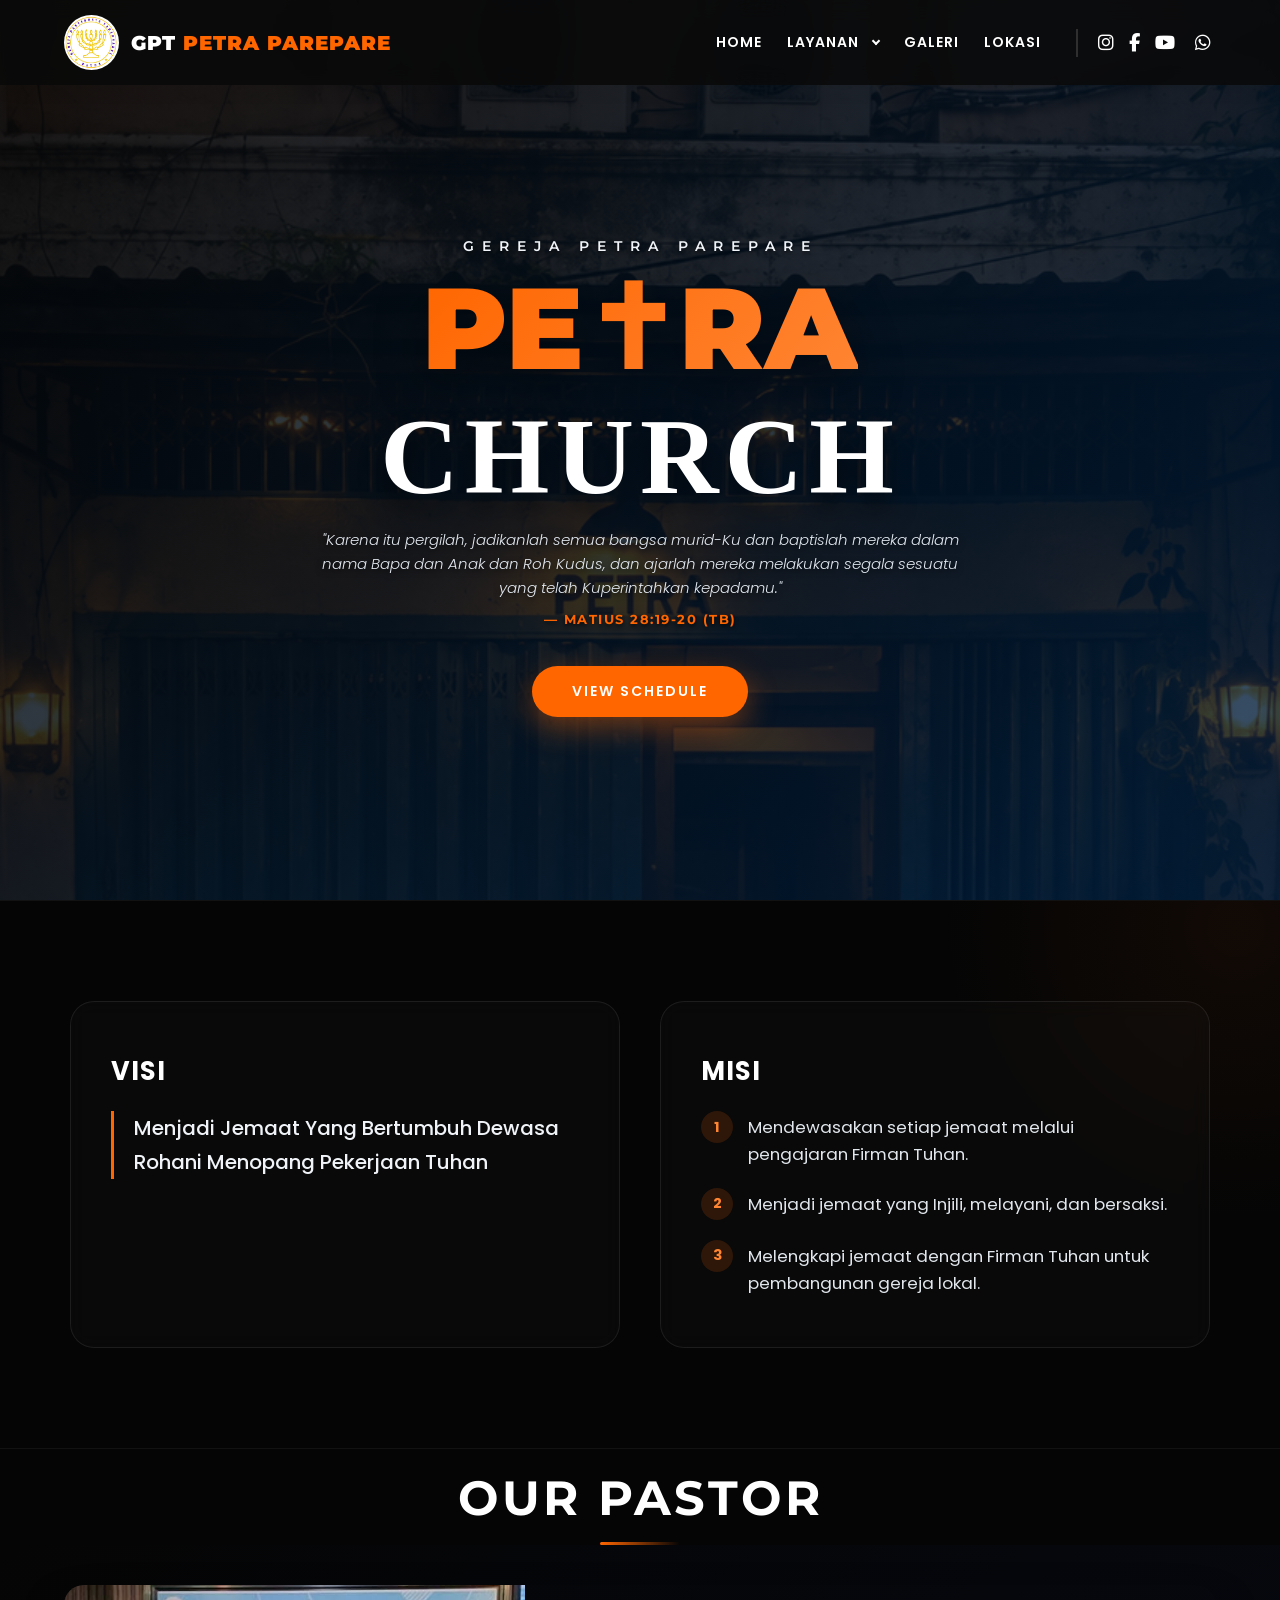
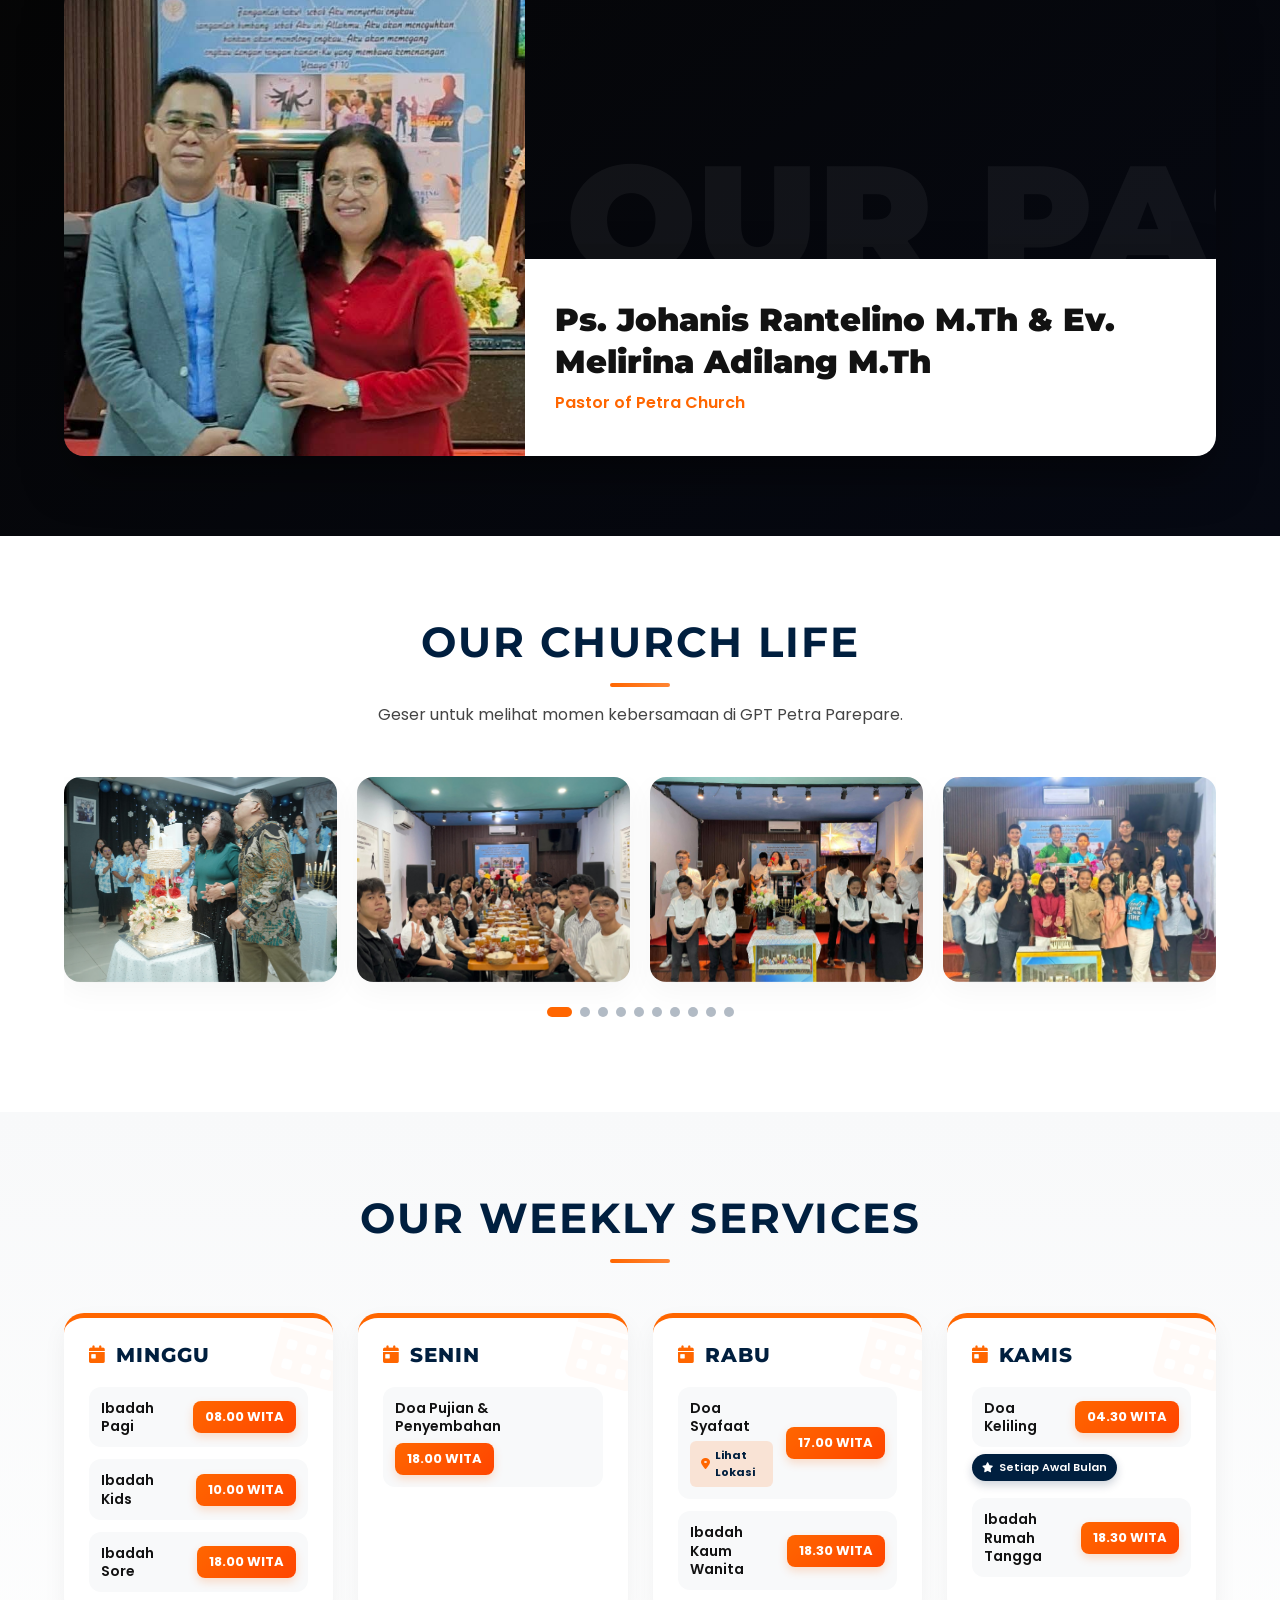
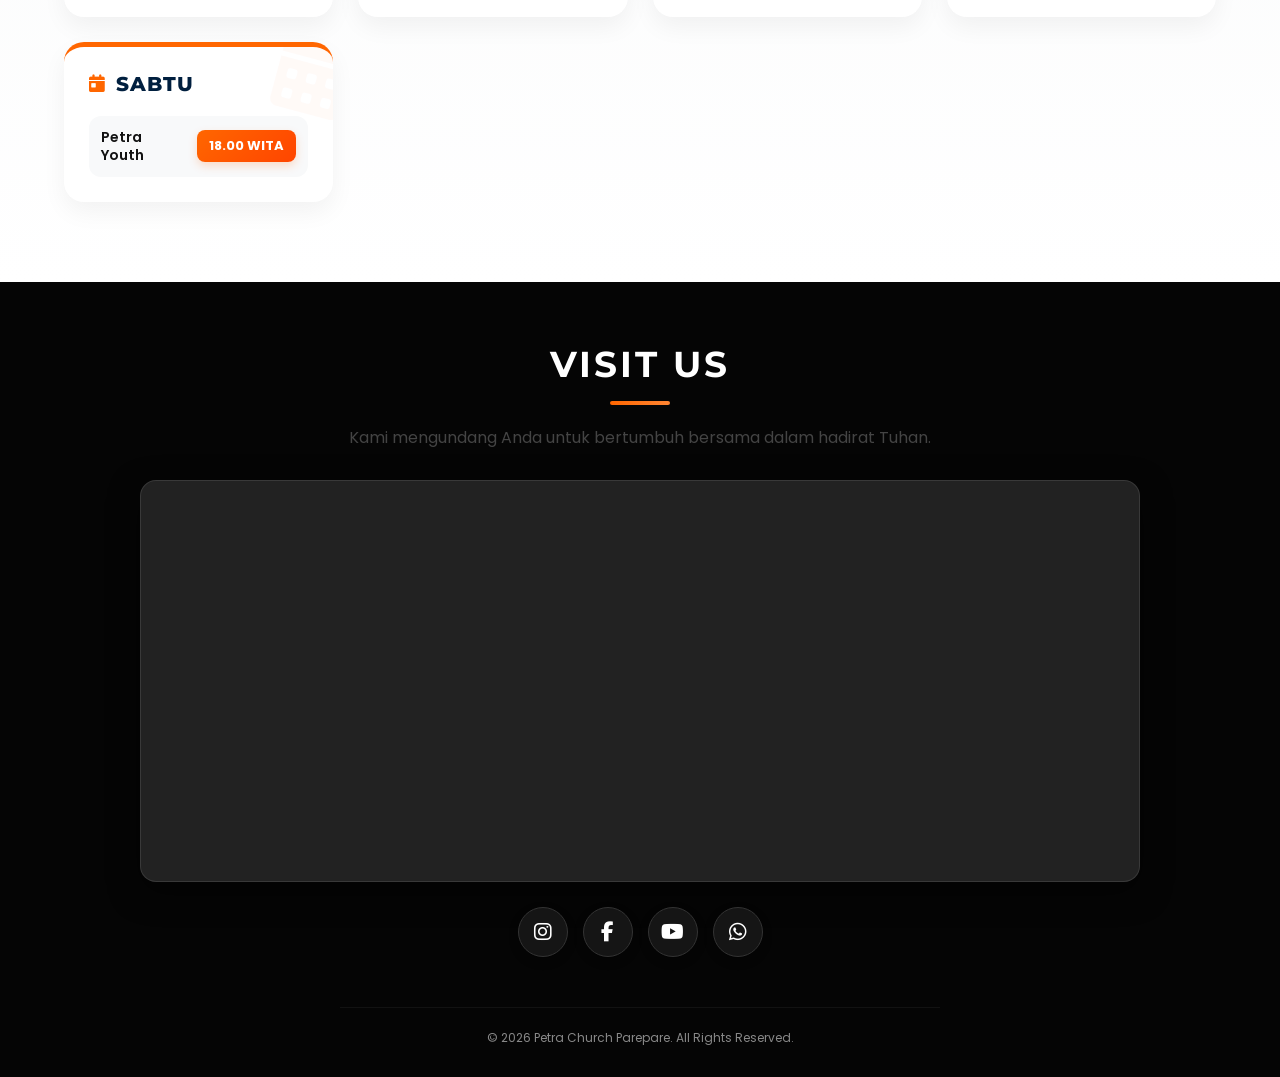
<file: index.html>
<!DOCTYPE html>
<html lang="id">
<head>
    <meta charset="UTF-8">
    <meta name="viewport" content="width=device-width, initial-scale=1.0, maximum-scale=5.0, viewport-fit=cover">
    <meta name="theme-color" content="#FF6600">
    
    <link rel="icon" href="https://gerejapetraparepare.com/assets/logo/Favicon.png" type="image/png">
    
    <title>Gereja Petra Parepare | Jadwal Ibadah & Lokasi Gereja di Parepare</title>
    <meta name="description" content="Selamat datang di GPT Petra Parepare. A Place to Grow, Restored to Impact. Temukan jadwal ibadah, info lokasi, dan profil penggembalaan kami.">
    <meta name="author" content="GPT Petra Parepare">
    <meta name="robots" content="index, follow">
    <link rel="canonical" href="https://gerejapetraparepare.com/">

    <meta property="og:title" content="Gereja Petra Parepare | Jadwal Ibadah & Lokasi">
    <meta property="og:description" content="Mari bertumbuh bersama dalam hadirat Tuhan di GPT Petra Parepare. Lihat jadwal ibadah kami di sini.">
    <meta property="og:type" content="website">
    <meta property="og:url" content="https://gerejapetraparepare.com/">
    <meta property="og:image" content="https://gerejapetraparepare.com/assets/logo/Logo.jpg"> 

    <script type="application/ld+json">
    {
      "@context": "https://schema.org",
      "@type": "Church",
      "name": "Gereja Petra Parepare",
      "address": {
        "@type": "PostalAddress",
        "streetAddress": "Jl. Sultan Hasanuddin No.2",
        "addressLocality": "Parepare",
        "addressCountry": "ID"
      },
      "telephone": "+6285242283229",
      "url": "https://gerejapetraparepare.com/",
      "sameAs": [
        "https://www.instagram.com/gptpetraparepare/",
        "https://www.facebook.com/gpt.petra.9",
        "https://www.youtube.com/@GerejaPetraParepare"
      ]
    }
    </script>

    <link rel="preconnect" href="https://fonts.googleapis.com">
    <link rel="preconnect" href="https://fonts.gstatic.com" crossorigin>
    <link href="https://fonts.googleapis.com/css2?family=Montserrat:wght@700;900&family=Poppins:wght@300;400;600;700&display=swap" rel="stylesheet">
    
    <link href="https://unpkg.com/aos@2.3.1/dist/aos.css" rel="stylesheet">
    <link rel="stylesheet" href="https://cdn.jsdelivr.net/npm/swiper@11/swiper-bundle.min.css" />
    <link rel="stylesheet" href="https://cdnjs.cloudflare.com/ajax/libs/font-awesome/6.4.0/css/all.min.css">
    
    <link rel="stylesheet" href="style.css">  
</head>
<body>

    <div class="menu-overlay" id="menu-overlay"></div>

    <header>
        <nav class="navbar" data-aos="fade-down" data-aos-duration="800">
            <a href="#" class="nav-brand">
                <img src="assets/logo/Logo.jpg" alt="Logo GPT Petra Parepare" class="nav-logo">
                <div class="nav-title">GPT <span>Petra Parepare</span></div>
            </a>
            
            <div class="nav-links">
                <a href="#home" class="nav-link">Home</a>
                
                <!-- DROPDOWN LAYANAN -->
                <div class="nav-dropdown">
                    <a href="layanan.html" class="nav-link dropdown-toggle" aria-haspopup="true" aria-expanded="false">
                        Layanan <span class="nav-arrow"></span>
                    </a>
                    <ul class="dropdown-menu">
                        <li><a href="layanan.html#penyerahan">Penyerahan Anak</a></li>
                        <li><a href="layanan.html#pernikahan">Pernikahan</a></li>
                        <li><a href="layanan.html#baptisan">Baptisan</a></li>
                    </ul>
                </div>

                <a href="#gallery" class="nav-link">Galeri</a>
                <a href="#lokasi" class="nav-link">Lokasi</a>
                
                <div class="nav-socials">
                    <a href="https://www.instagram.com/gptpetraparepare/" target="_blank" aria-label="Instagram"><i class="fab fa-instagram"></i></a>
                    <a href="https://www.facebook.com/gpt.petra.9" target="_blank" aria-label="Facebook"><i class="fab fa-facebook-f"></i></a>
                    <a href="https://www.youtube.com/@GerejaPetraParepare" target="_blank" aria-label="YouTube"><i class="fab fa-youtube"></i></a>
                    
                    <div class="wa-dropdown">
                        <button class="wa-toggle-btn" aria-label="Hubungi via WhatsApp" aria-haspopup="true" aria-expanded="false">
                            <i class="fab fa-whatsapp"></i>
                        </button>
                        <div class="wa-dropdown-menu">
                            <a href="https://wa.me/6285242283229" target="_blank" rel="noopener noreferrer">
                                <i class="fab fa-whatsapp"></i> Ps. Johanis R.
                            </a>
                            <a href="https://wa.me/6285242439547" target="_blank" rel="noopener noreferrer">
                                <i class="fab fa-whatsapp"></i> Ev. Melirina A.
                            </a>
                        </div>
                    </div>
                </div>
            </div>

            <button class="menu-icon" id="mobile-menu-btn" aria-label="Menu">
                <i class="fas fa-bars"></i>
            </button>
        </nav>
    </header>

    <main>
        <!-- HERO SECTION DENGAN FOTO GEREJA & AYAT ALKITAB -->
        <section class="hero" id="home">
            <div class="hero-overlay"></div>

            <div class="main-hero-box">
                <h1 class="welcome-label" data-aos="fade-down" data-aos-delay="200">Gereja Petra Parepare</h1>
                
                <div class="title-wrap">
                    <h2 class="title-petra" data-aos="zoom-out" data-aos-delay="400">PE<span class="cross-t">✝</span>RA</h2>
                    <h2 class="title-church" data-aos="zoom-out" data-aos-delay="600">CHURCH</h2>
                </div>

                <!-- Ayat Alkitab Matius 28:19-20 -->
                <div class="hero-bible-verse" data-aos="fade-up" data-aos-delay="700">
                    <p class="verse-text">
                        "Karena itu pergilah, jadikanlah semua bangsa murid-Ku dan baptislah mereka dalam nama Bapa dan Anak dan Roh Kudus, dan ajarlah mereka melakukan segala sesuatu yang telah Kuperintahkan kepadamu."
                    </p>
                    <span class="verse-ref">— Matius 28:19-20 (TB)</span>
                </div>

                <a href="#jadwal" class="cta-btn" data-aos="fade-up" data-aos-delay="900">VIEW SCHEDULE</a>
            </div>
        </section>

        <!-- VISI MISI -->
        <section id="visi-misi" class="visi-misi-section">
            <div class="container-visi" data-aos="fade-up">
                <div class="visi-misi-grid">
                    <div class="visi-box" data-aos="fade-right" data-aos-delay="100">
                        <h3>VISI</h3>
                        <p class="visi-text">
                            Menjadi Jemaat Yang Bertumbuh Dewasa Rohani Menopang Pekerjaan Tuhan
                        </p>
                    </div>

                    <div class="misi-box" data-aos="fade-left" data-aos-delay="200">
                        <h3>MISI</h3>
                        <ol class="misi-list">
                            <li>
                                <span class="num">1</span>
                                <p>Mendewasakan setiap jemaat melalui pengajaran Firman Tuhan.</p>
                            </li>
                            <li>
                                <span class="num">2</span>
                                <p>Menjadi jemaat yang Injili, melayani, dan bersaksi.</p>
                            </li>
                            <li>
                                <span class="num">3</span>
                                <p>Melengkapi jemaat dengan Firman Tuhan untuk pembangunan gereja lokal.</p>
                            </li>
                        </ol>
                    </div>
                </div>
            </div> 
        </section>

        <!-- MEET OUR PASTOR -->
        <section class="pastor-title-section">
            <h2 data-aos="slide-up">Our Pastor</h2>
            <div class="line" data-aos="zoom-in" data-aos-delay="200"></div>
        </section>

        <section class="pastor-section" id="pastor">
            <div class="pastor-container" data-aos="fade-up" data-aos-duration="1000">
                <div class="motion-bg">
                    <div class="motion-content">
                        <span class="motion-text">MEET OUR PASTOR • </span>
                        <span class="motion-text">MEET OUR PASTOR • </span> 
                        <span class="motion-text">MEET OUR PASTOR • </span> 
                        <span class="motion-text">MEET OUR PASTOR • </span> 
                    </div>
                </div>

                <div class="pastor-image-wrapper">
                    <img src="assets/foto/pendeta.jpg" alt="Pendeta Johanis Rantelino GPT Petra Parepare" loading="lazy" decoding="async">
                </div>
                
                <div class="pastor-content">
                    <div class="pastor-top"></div>
                    
                    <div class="pastor-bottom">
                        <h3>Ps. Johanis Rantelino M.Th & Ev. Melirina Adilang M.Th</h3>
                        <p>Pastor of Petra Church</p>
                    </div>
                </div>
            </div>
        </section>

        <!-- GALLERY -->
        <section class="gallery-section" id="gallery">
            <div class="section-header" data-aos="fade-up">
                <h2>Our Church Life</h2>
                <div class="line"></div>
                <p style="margin-top: 15px;">Geser untuk melihat momen kebersamaan di GPT Petra Parepare.</p>
            </div>

            <div class="swiper gallery-slider" data-aos="fade-up" data-aos-delay="200">
                <div class="swiper-wrapper" id="gallery-container"></div>
                <div class="swiper-pagination"></div>
            </div>
        </section>

        <!-- SCHEDULE -->
        <section class="schedule" id="jadwal">
            <div class="section-header" data-aos="fade-up">
                <h2>Our Weekly Services</h2>
                <div class="line"></div>
            </div>

            <div class="schedule-grid" id="schedule-container"></div>
        </section>
    </main>

    <!-- FOOTER / LOKASI -->
    <footer class="footer-section" id="lokasi">
        <div class="footer-header" data-aos="fade-up">
            <h2>Visit Us</h2>
            <div class="line"></div>
            <p style="margin-top: 20px; font-size: clamp(14px, 2vw, 16px);">Kami mengundang Anda untuk bertumbuh bersama dalam hadirat Tuhan.</p>
        </div>

        <!-- 1. Peta Google Maps -->
        <div class="map-container" data-aos="zoom-in" data-aos-delay="200">
            <iframe src="https://maps.google.com/maps?q=Gereja+Petra+Parepare&t=&z=15&ie=UTF8&iwloc=&output=embed" style="border:0;" allowfullscreen="" loading="lazy" referrerpolicy="no-referrer-when-downgrade" title="Peta Lokasi Gereja Petra Parepare"></iframe>
        </div>
            
        <!-- 2. Ikon Media Sosial & WhatsApp -->
        <div class="social-links below-map" style="margin-top: 25px;">
            <a href="https://www.instagram.com/gptpetraparepare/" target="_blank" class="social-btn" aria-label="Instagram GPT Petra"><i class="fab fa-instagram"></i></a>
            <a href="https://www.facebook.com/gpt.petra.9" target="_blank" class="social-btn" aria-label="Facebook GPT Petra"><i class="fab fa-facebook-f"></i></a>
            <a href="https://www.youtube.com/@GerejaPetraParepare" target="_blank" class="social-btn" aria-label="YouTube GPT Petra"><i class="fab fa-youtube"></i></a>
            
            <div class="wa-dropdown dropdown-up">
                <button class="social-btn wa-toggle-btn" aria-label="Hubungi via WhatsApp" aria-haspopup="true" aria-expanded="false">
                    <i class="fab fa-whatsapp"></i>
                </button>
                <div class="wa-dropdown-menu">
                    <a href="https://wa.me/6285242283229" target="_blank" rel="noopener noreferrer">
                        <i class="fab fa-whatsapp"></i> Ps. Johanis R.
                    </a>
                    <a href="https://wa.me/6285242439547" target="_blank" rel="noopener noreferrer">
                        <i class="fab fa-whatsapp"></i> Ev. Melirina A.
                    </a>
                </div>
            </div>
        </div>

        <!-- 3. Hak Cipta -->
        <div class="copyright">
            © <span id="current-year"></span> Petra Church Parepare. All Rights Reserved. <br>
        </div>
    </footer>

    <script src="https://unpkg.com/aos@2.3.1/dist/aos.js"></script>
    <script src="https://cdn.jsdelivr.net/npm/swiper@11/swiper-bundle.min.js"></script> 
    <script src="script.js"></script>

</body>
</html>
</file>
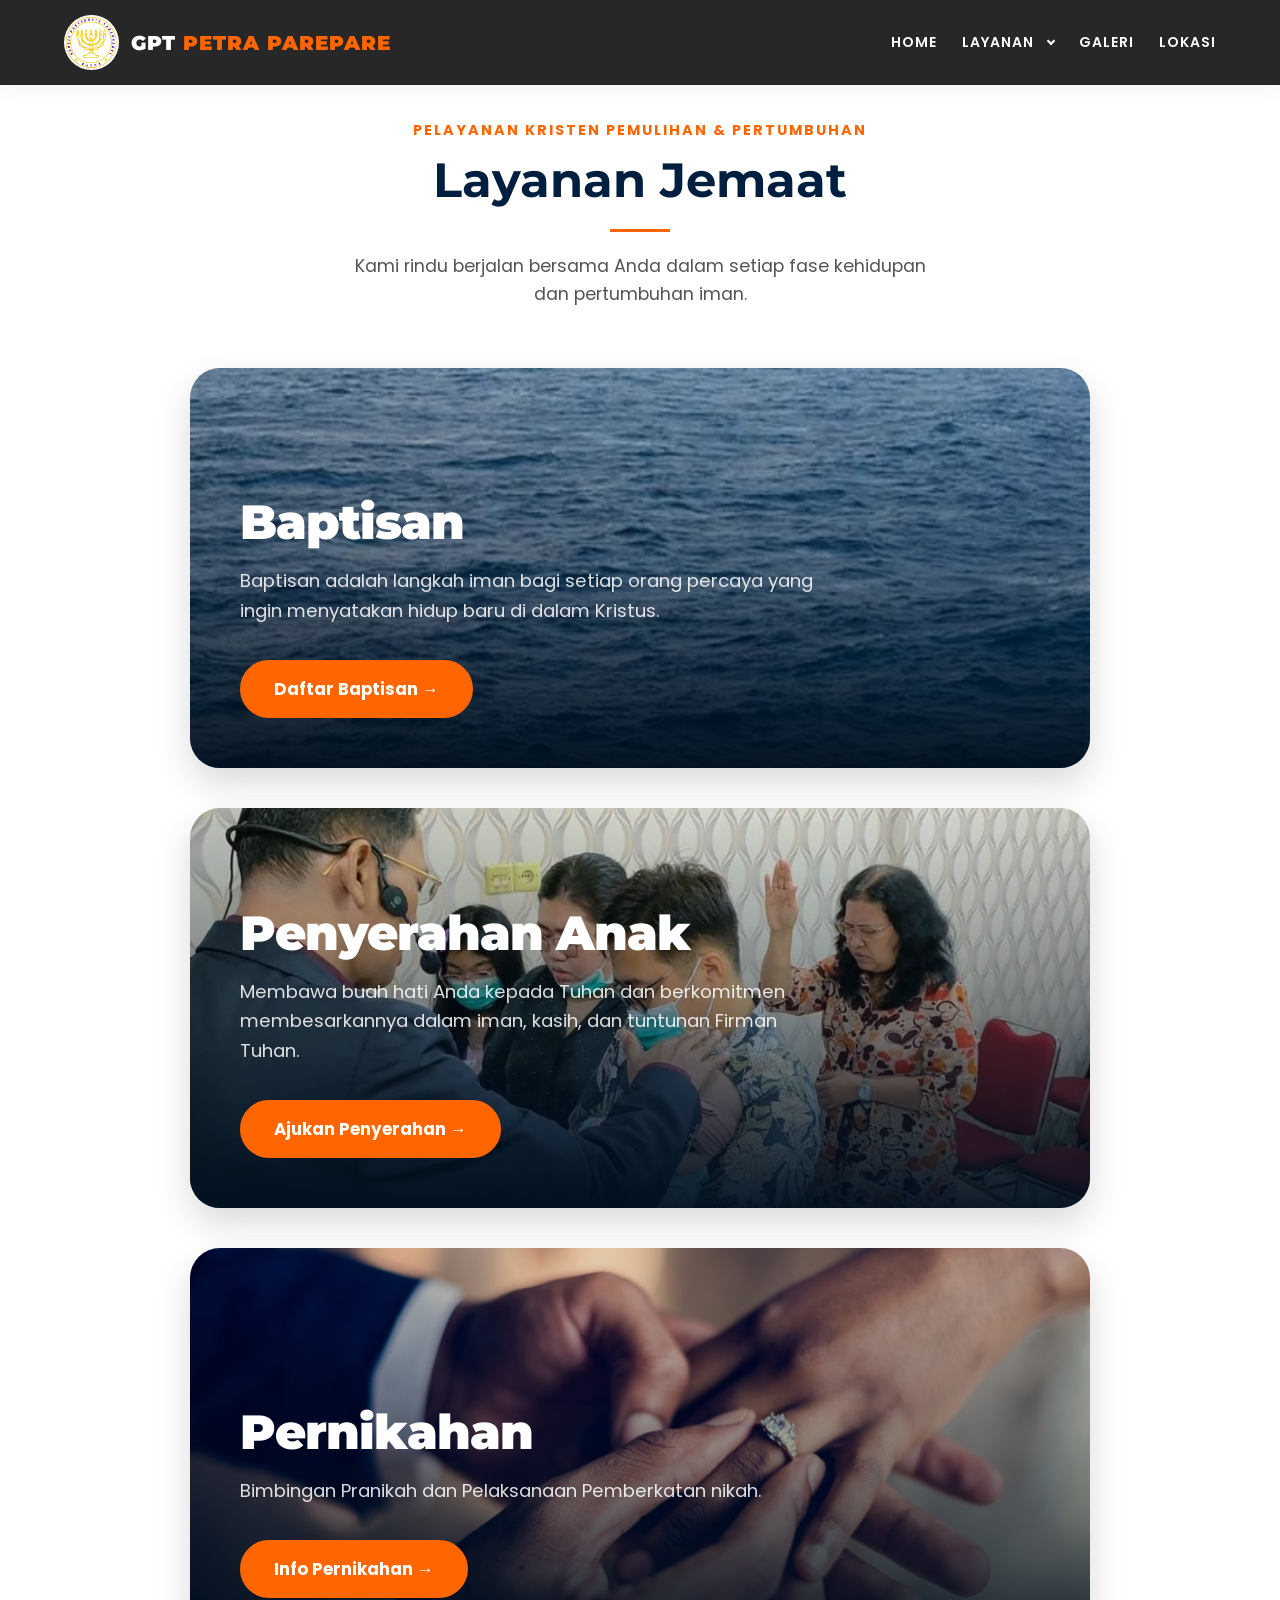
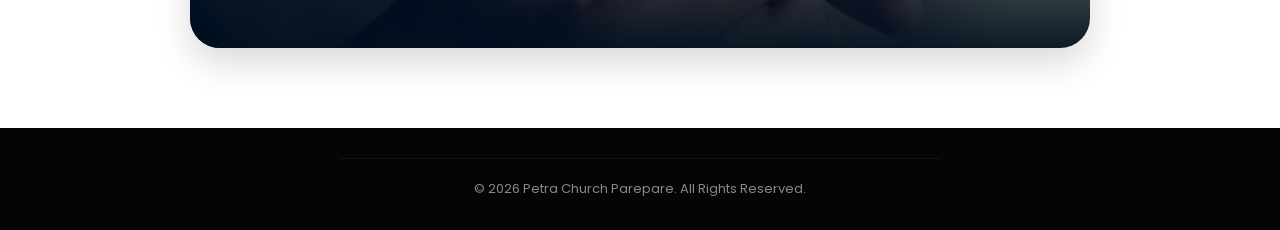
<file: layanan.html>
<!DOCTYPE html>
<html lang="id">
<head>
    <meta charset="UTF-8">
    <meta name="viewport" content="width=device-width, initial-scale=1.0">
    <title>Layanan Jemaat | Gereja Petra Parepare</title>
    
    <link href="https://fonts.googleapis.com/css2?family=Montserrat:wght@700;900&family=Poppins:wght@300;400;600;700&display=swap" rel="stylesheet">
    <link href="https://unpkg.com/aos@2.3.1/dist/aos.css" rel="stylesheet">
    <link rel="stylesheet" href="https://cdnjs.cloudflare.com/ajax/libs/font-awesome/6.4.0/css/all.min.css">
    <link rel="stylesheet" href="style.css">
</head>
<body style="display: flex; flex-direction: column; min-height: 100vh;">

    <!-- Overlay untuk Menu Mobile -->
    <div class="menu-overlay" id="menu-overlay"></div>

    <header>
        <nav class="navbar" data-aos="fade-down">
            <a href="index.html" class="nav-brand">
                <img src="assets/logo/Logo.jpg" alt="Logo GPT Petra Parepare" class="nav-logo">
                <div class="nav-title">GPT <span>Petra Parepare</span></div>
            </a>
            
            <div class="nav-links">
                <a href="index.html#home" class="nav-link">Home</a>
                <div class="nav-dropdown">
                    <a href="#" class="nav-link dropdown-toggle active">
                        Layanan <span class="nav-arrow"></span>
                    </a>
                    <ul class="dropdown-menu">
                        <li><a href="#penyerahan">Penyerahan Anak</a></li>
                        <li><a href="#pernikahan">Pernikahan</a></li>
                        <li><a href="#baptisan">Baptisan</a></li>
                    </ul>
                </div>
                <a href="index.html#gallery" class="nav-link">Galeri</a>
                <a href="index.html#lokasi" class="nav-link">Lokasi</a>
            </div>

            <!-- Tombol Hamburger Mobile agar Navbar Muncul di HP -->
            <button class="menu-icon" id="mobile-menu-btn" aria-label="Menu">
                <i class="fas fa-bars"></i>
            </button>
        </nav>
    </header>

    <!-- Bagian Utama Konten -->
    <main style="flex: 1; background-color: #fafbfc;"> 
        <section class="services-display-section">
            <div class="services-container" data-aos="fade-up" style="max-width: 1200px; margin: 0 auto;">
                
                <!-- Judul Halaman yang Dirapikan -->
                <div class="section-header-center" style="margin-bottom: 60px;">
                    <span class="service-tagline">Pelayanan Kristen Pemulihan & Pertumbuhan</span>
                    <h2 style="font-family: 'Montserrat', sans-serif; font-size: clamp(32px, 5vw, 48px); color: var(--navy); margin-top: 10px;">Layanan Jemaat</h2>
                    <div class="premium-divider"></div>
                    <p class="service-desc" style="max-width: 600px; margin: 0 auto; color: #555; font-size: 1.1rem; line-height: 1.6;">
                        Kami rindu berjalan bersama Anda dalam setiap fase kehidupan dan pertumbuhan iman.
                    </p>
                </div>

                <!-- Tumpukan Kartu Layanan -->
                <div class="layanan-stack">

                    <!-- Kartu 1: Baptisan -->
                    <div class="layanan-card" id="baptisan" style="background-image: url('assets/foto/baptisan.jpg');">
                        <div class="layanan-card-content">
                            <h3>Baptisan</h3>
                            <p>Baptisan adalah langkah iman bagi setiap orang percaya yang ingin menyatakan hidup baru di dalam Kristus.</p>
                            <a href="https://wa.me/6285242283229" target="_blank" class="layanan-btn">Daftar Baptisan &rarr;</a>
                        </div>
                    </div>

                    <!-- Kartu 2: Penyerahan Anak -->
                    <div class="layanan-card" id="penyerahan" style="background-image: url('assets/foto/penyerahan.jpg');">
                        <div class="layanan-card-content">
                            <h3>Penyerahan Anak</h3>
                            <p>Membawa buah hati Anda kepada Tuhan dan berkomitmen membesarkannya dalam iman, kasih, dan tuntunan Firman Tuhan.</p>
                            <a href="https://wa.me/6285242283229" target="_blank" class="layanan-btn">Ajukan Penyerahan &rarr;</a>
                        </div>
                    </div>

                    <!-- Kartu 3: Pernikahan -->
                    <div class="layanan-card" id="pernikahan" style="background-image: url('assets/foto/pernikahan.jpg');">
                        <div class="layanan-card-content">
                            <h3>Pernikahan</h3>
                            <p>Bimbingan Pranikah dan Pelaksanaan Pemberkatan nikah.</p>
                            <a href="pernikahan.html" class="layanan-btn">Info Pernikahan &rarr;</a>
                        </div>
                    </div>

                </div> <!-- Akhir Layanan Stack -->
                
            </div> <!-- Akhir Services Container -->
        </section>
    </main>

    <!-- Footer -->
    <footer class="footer-section" style="padding: 30px 20px; text-align: center; background: #050505; color: #888;">
        <div class="copyright" style="font-size: 13px;">
            © <span id="current-year">2026</span> Petra Church Parepare. All Rights Reserved.
        </div>
    </footer>

    <!-- Scripts -->
    <script src="https://unpkg.com/aos@2.3.1/dist/aos.js"></script>
    <script src="script.js"></script>
    <script>
        AOS.init({ 
            duration: 800,
            once: true 
        });
    </script>
</body>
</html>
</file>
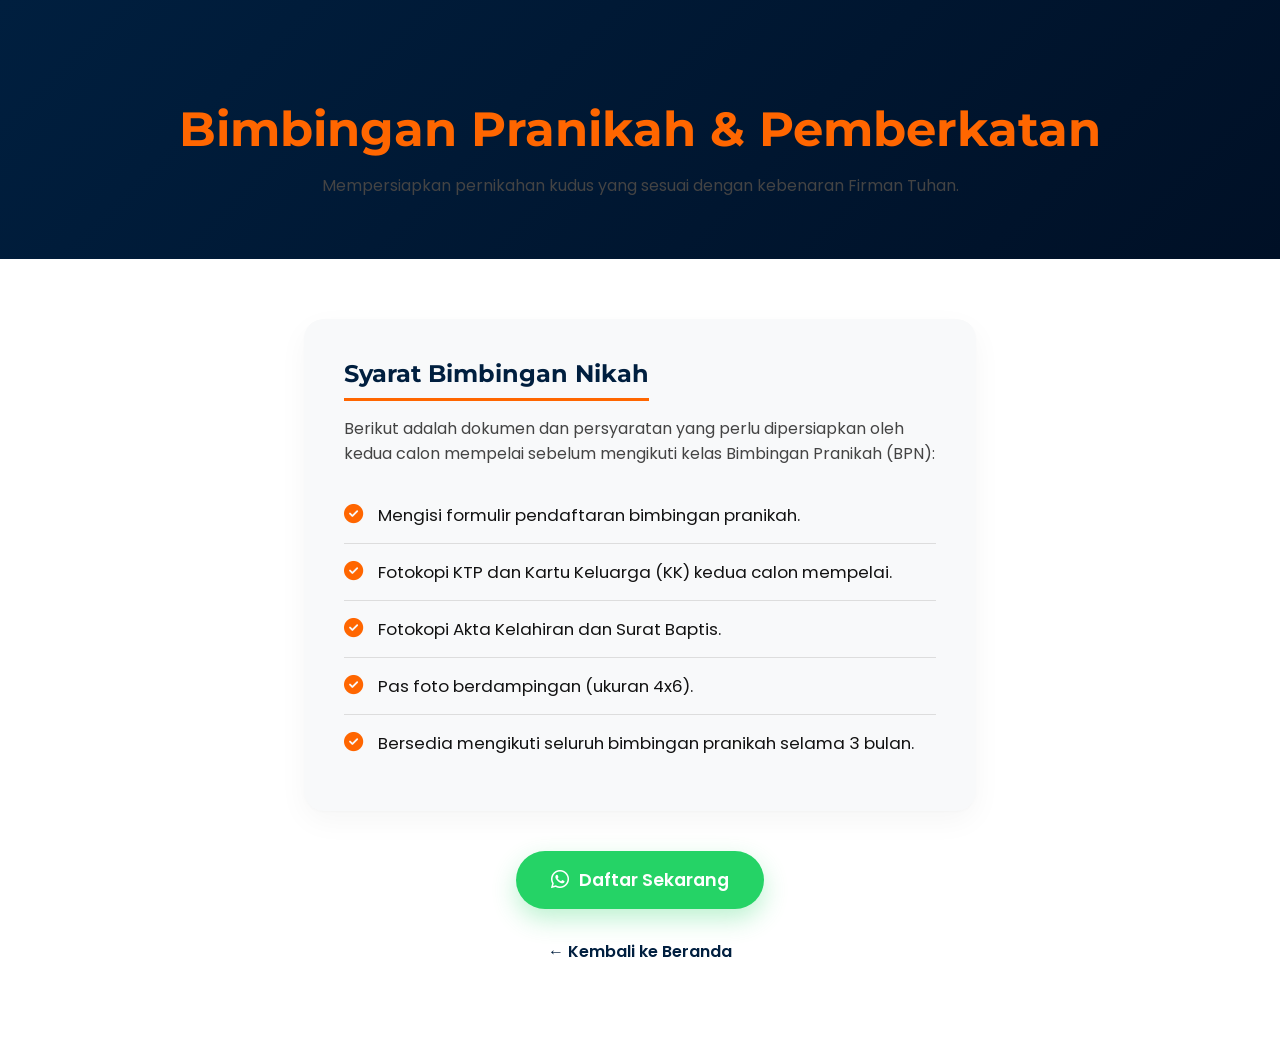
<file: pernikahan.html>
<!DOCTYPE html>
<html lang="id">
<head>
    <meta charset="UTF-8">
    <meta name="viewport" content="width=device-width, initial-scale=1.0">
    <title>Info Pernikahan - Gereja Petra Parepare</title>
    <link rel="stylesheet" href="style.css">
    <link href="https://fonts.googleapis.com/css2?family=Montserrat:wght@400;600;800;900&family=Poppins:wght@300;400;500;600;700&display=swap" rel="stylesheet">
    <link rel="stylesheet" href="https://cdnjs.cloudflare.com/ajax/libs/font-awesome/6.4.0/css/all.min.css">
    
    <style>
        .page-header {
            padding: 100px 5% 60px;
            background: linear-gradient(135deg, var(--navy) 0%, #001026 100%);
            color: white;
            text-align: center;
        }
        .page-header h1 {
            font-family: 'Montserrat', sans-serif;
            font-size: clamp(30px, 5vw, 48px);
            color: var(--orange);
            margin-bottom: 15px;
        }
        .content-section {
            padding: 60px 5% 100px;
            max-width: 800px;
            margin: 0 auto;
            background-color: var(--white);
        }
        .syarat-list {
            background: var(--gray-light);
            padding: 40px;
            border-radius: 20px;
            box-shadow: var(--shadow-md);
            margin-bottom: 40px;
        }
        .syarat-list h2 {
            color: var(--navy);
            margin-bottom: 15px;
            font-family: 'Montserrat', sans-serif;
            border-bottom: 3px solid var(--orange);
            padding-bottom: 10px;
            display: inline-block;
        }
        .syarat-list ul {
            list-style: none;
            padding: 0;
            margin-top: 20px;
        }
        .syarat-list li {
            padding: 15px 0;
            border-bottom: 1px solid #ddd;
            display: flex;
            align-items: flex-start;
            gap: 15px;
            font-size: 1.05rem;
            color: var(--dark);
        }
        .syarat-list li:last-child {
            border-bottom: none;
        }
        .syarat-list li i {
            color: var(--orange);
            font-size: 1.2rem;
            margin-top: 3px;
        }
        .btn-wa-daftar {
            display: inline-flex;
            align-items: center;
            justify-content: center;
            gap: 10px;
            background: #25D366; 
            color: white;
            padding: 16px 35px;
            border-radius: 50px;
            text-decoration: none;
            font-weight: 600;
            font-size: 1.1rem;
            transition: all 0.3s ease;
            box-shadow: 0 10px 25px rgba(37, 211, 102, 0.3);
        }
        .btn-wa-daftar:hover {
            transform: translateY(-5px);
            box-shadow: 0 15px 35px rgba(37, 211, 102, 0.4);
            color: white;
        }
        .back-btn {
            display: inline-block;
            margin-top: 30px;
            color: var(--navy);
            text-decoration: none;
            font-weight: 600;
            transition: color 0.3s ease;
        }
        .back-btn:hover {
            color: var(--orange);
        }
    </style>
</head>
<body>

    <!-- Header Halaman -->
    <div class="page-header">
        <h1>Bimbingan Pranikah & Pemberkatan</h1>
        <p>Mempersiapkan pernikahan kudus yang sesuai dengan kebenaran Firman Tuhan.</p>
    </div>

    <!-- Konten Syarat-Syarat -->
    <div class="content-section">
        <div class="syarat-list">
            <h2>Syarat Bimbingan Nikah</h2>
            <p>Berikut adalah dokumen dan persyaratan yang perlu dipersiapkan oleh kedua calon mempelai sebelum mengikuti kelas Bimbingan Pranikah (BPN):</p>
            <ul>
                <!-- syarat-syarat -->
                <li><i class="fas fa-check-circle"></i> Mengisi formulir pendaftaran bimbingan pranikah. </li>
                <li><i class="fas fa-check-circle"></i> Fotokopi KTP dan Kartu Keluarga (KK) kedua calon mempelai.</li>
                <li><i class="fas fa-check-circle"></i> Fotokopi Akta Kelahiran dan Surat Baptis.</li>
                <li><i class="fas fa-check-circle"></i> Pas foto berdampingan (ukuran 4x6).</li>
                <li><i class="fas fa-check-circle"></i> Bersedia mengikuti seluruh bimbingan pranikah selama 3 bulan.</li>
            </ul>
        </div>

        <!-- Tombol Pendaftaran WhatsApp -->
        <div style="text-align: center;">
            <a href="https://wa.me/6285242283229" target="_blank" class="btn-wa-daftar">
                <i class="fab fa-whatsapp" style="font-size: 1.3rem;"></i> Daftar Sekarang
            </a>
            <br>
            <a href="index.html" class="back-btn">&larr; Kembali ke Beranda</a>
        </div>
    </div>

</body>
</html>
</file>
<file: style.css>
/* =========================================
    1. CSS VARIABLES & BASE RESET
========================================= */
:root {
    --orange: #FF6600; 
    --orange-light: #FF8533;
    --navy: #001F3F;   
    --dark: #121212;
    --black-bg: #050505;
    --white: #FFFFFF;
    --gray-light: #F8F9FA;
    
    --shadow-md: 0 10px 30px rgba(0,0,0,0.04), 0 1px 3px rgba(0,0,0,0.02);
    --shadow-hover: 0 20px 40px rgba(0, 31, 63, 0.08), 0 10px 15px rgba(0, 31, 63, 0.03);
}

html, body { 
    width: 100%; 
    max-width: 100vw; 
    overflow-x: hidden; 
    scroll-behavior: smooth; 
    -webkit-text-size-adjust: 100%; 
    -webkit-font-smoothing: antialiased;
    background-color: var(--white); 
    color: var(--dark);
    font-family: 'Poppins', sans-serif;
}

* { box-sizing: border-box; margin: 0; padding: 0; -webkit-tap-highlight-color: transparent; }
a:focus-visible, button:focus-visible { outline: 3px solid var(--orange); outline-offset: 4px; border-radius: 4px; }
.sr-only { position: absolute; width: 1px; height: 1px; padding: 0; margin: -1px; overflow: hidden; clip: rect(0, 0, 0, 0); white-space: nowrap; border-width: 0; }
p { line-height: 1.6; color: #444; }
button, a { touch-action: manipulation; }

/* =========================================
    2. ANIMATIONS
========================================= */
@keyframes floatWatermark { 0% { transform: translateY(0px) rotate(-2deg); } 50% { transform: translateY(-15px) rotate(0deg); } 100% { transform: translateY(0px) rotate(-2deg); } }
@keyframes pulseGlow { 0% { box-shadow: 0 0 0 0 rgba(255, 102, 0, 0.3); } 70% { box-shadow: 0 0 0 15px rgba(255, 102, 0, 0); } 100% { box-shadow: 0 0 0 0 rgba(255, 102, 0, 0); } }
@keyframes slideLeftLoop { 0% { transform: translateX(0%); } 100% { transform: translateX(-50%); } }
.s-card, .gallery-item img, .social-btn, .wa-dropdown-menu { backface-visibility: hidden; -webkit-backface-visibility: hidden; transform: translateZ(0); }

/* =========================================
    3. NAVBAR & WA DROPDOWN (VERSI HITAM ELEGAN)
========================================= */
header { position: fixed; top: 0; left: 0; width: 100%; z-index: 1000; }
.navbar { display: flex; justify-content: space-between; align-items: center; padding: 15px 5%; background: rgba(10, 10, 10, 0.88); backdrop-filter: blur(10px); -webkit-backdrop-filter: blur(10px); box-shadow: 0 4px 20px rgba(0,0,0,0.4); transition: all 0.3s ease; }
.nav-brand { display: flex; align-items: center; gap: 12px; text-decoration: none; z-index: 1002; position: relative; }
.nav-logo { width: 55px; height: 55px; border-radius: 50%; object-fit: cover; border: none; padding: 0; display: block; }
.nav-title { font-family: 'Montserrat', sans-serif; font-weight: 900; font-size: clamp(15px, 2vw, 20px); color: var(--white); text-transform: uppercase; letter-spacing: 1px; margin: 0; }
.nav-title span { color: var(--orange); }

.nav-links { display: flex; gap: 25px; align-items: center; }
.nav-link { text-decoration: none; color: var(--white); font-weight: 600; font-size: 14px; text-transform: uppercase; letter-spacing: 1px; transition: color 0.3s ease; position: relative; }
.nav-link::after { content: ''; position: absolute; width: 0; height: 2px; bottom: -5px; left: 0; background-color: var(--orange); transition: width 0.3s ease; }
.nav-link:hover { color: var(--orange); }
.nav-link:hover::after { width: 100%; }

.nav-socials { display: flex; gap: 15px; align-items: center; margin-left: 10px; padding-left: 20px; border-left: 2px solid rgba(255, 255, 255, 0.15); }
.nav-socials > a { color: var(--white); font-size: 18px; transition: all 0.3s ease; }
.nav-socials > a:hover { color: var(--orange); transform: translateY(-3px); }

.menu-icon { display: none; font-size: 26px; color: var(--white); cursor: pointer; z-index: 1005; background: none; border: none; padding: 5px; }

/* WA Dropdown Styling */
.wa-dropdown { position: relative; display: inline-block; }
.wa-toggle-btn { background: none; border: none; color: var(--white); font-size: 18px; cursor: pointer; transition: all 0.3s ease; display: flex; align-items: center; justify-content: center; padding: 5px; }
.nav-socials .wa-toggle-btn:hover { color: var(--orange); transform: translateY(-3px); }
.footer-section .wa-toggle-btn { padding: 0; color: var(--white); }

.wa-dropdown-menu { position: absolute; top: 100%; right: 0; margin-top: 15px; background: var(--white); min-width: 190px; box-shadow: 0 10px 30px rgba(0, 0, 0, 0.1); border-radius: 12px; padding: 8px 0; display: flex; flex-direction: column; opacity: 0; visibility: hidden; transform: translateY(10px); transition: all 0.3s cubic-bezier(0.4, 0, 0.2, 1); z-index: 1005; }
.wa-dropdown:hover .wa-dropdown-menu, .wa-dropdown.active .wa-dropdown-menu { opacity: 1; visibility: visible; transform: translateY(0); }
.wa-dropdown.dropdown-up .wa-dropdown-menu { top: auto; bottom: 100%; margin-top: 0; margin-bottom: 15px; right: 50%; transform: translateX(50%) translateY(10px); }
.wa-dropdown.dropdown-up:hover .wa-dropdown-menu, .wa-dropdown.dropdown-up.active .wa-dropdown-menu { transform: translateX(50%) translateY(0); }
.wa-dropdown-menu a { color: var(--dark) !important; text-decoration: none; padding: 12px 20px; font-size: 13px; font-weight: 600; display: flex; align-items: center; gap: 10px; transition: background 0.2s ease, color 0.2s ease; }
.wa-dropdown-menu a i { color: #25D366; font-size: 16px; }
.wa-dropdown-menu a:hover { background: var(--gray-light); color: var(--orange) !important; }

.menu-overlay { position: fixed; top: 0; left: 0; width: 100%; height: 100%; background: rgba(0,0,0,0.5); z-index: 999; opacity: 0; visibility: hidden; backdrop-filter: blur(3px); -webkit-backdrop-filter: blur(3px); transition: all 0.3s ease; }
body.menu-open .menu-overlay { opacity: 1; visibility: visible; }

/* =========================================
    4. HERO SECTION
========================================= */
.hero { 
    min-height: 100vh; 
    min-height: 100svh; 
    display: flex; 
    align-items: center; 
    justify-content: center; 
    position: relative; 
    background: url('assets/foto/gedung-petra.jpg') no-repeat center center;
    background-size: cover; 
    padding: 100px 5% 50px 5%; 
    overflow: hidden; 
}

.hero-overlay {
    position: absolute;
    top: 0; left: 0; width: 100%; height: 100%;
    background: linear-gradient(135deg, rgba(5, 5, 5, 0.85) 0%, rgba(0, 31, 63, 0.78) 100%);
    z-index: 1;
}

.bg-watermark { position: absolute; font-family: 'Montserrat', sans-serif; font-size: clamp(120px, 35vw, 400px); font-weight: 900; color: rgba(255,255,255,0.015); z-index: 2; right: -5%; bottom: -5%; pointer-events: none; animation: floatWatermark 8s ease-in-out infinite; }
.main-hero-box { text-align: center; position: relative; z-index: 3; width: 100%; max-width: 950px; }

h1.welcome-label { display: inline-block; font-family: 'Montserrat', sans-serif; font-size: clamp(11px, 3vw, 14px); letter-spacing: clamp(4px, 1vw, 8px); text-transform: uppercase; margin-bottom: 8px; color: #f1f5f9; font-weight: 600; text-shadow: 0 2px 4px rgba(0,0,0,0.5); }
.title-wrap { display: flex; flex-direction: row; justify-content: center; align-items: center; gap: 20px; margin: 10px 0; width: 100%; flex-wrap: wrap; }
.title-petra { font-family: 'Montserrat', sans-serif; font-size: clamp(38px, 9vw, 120px); font-weight: 900; background: linear-gradient(135deg, var(--orange), #ff8533); -webkit-background-clip: text; background-clip: text; -webkit-text-fill-color: transparent; line-height: 0.95; margin: 0; filter: drop-shadow(0 15px 25px rgba(0, 0, 0, 0.4)); width: auto; }
.title-church { font-family: 'Times New Roman', Times, serif; font-size: clamp(35px, 8.5vw, 115px); font-weight: 700; color: #ffffff; letter-spacing: clamp(2px, 0.5vw, 6px); line-height: 0.95; margin: 0; width: auto; text-shadow: 0 15px 25px rgba(0, 0, 0, 0.5); text-transform: uppercase; }
.cross-t { font-family: Arial, sans-serif; font-weight: bold; display: inline-block; }

.hero-bible-verse { max-width: 700px; margin: 20px auto 25px auto; padding: 0 15px; }
.hero-bible-verse .verse-text { font-family: 'Poppins', sans-serif; font-size: clamp(13px, 1.8vw, 15px); line-height: 1.6; color: #e2e8f0; font-style: italic; font-weight: 300; margin-bottom: 6px; text-shadow: 0 2px 6px rgba(0, 0, 0, 0.8); }
.hero-bible-verse .verse-ref { font-family: 'Montserrat', sans-serif; font-size: clamp(11px, 1.5vw, 13px); color: var(--orange); font-weight: 700; letter-spacing: 1.5px; text-transform: uppercase; text-shadow: 0 2px 4px rgba(0, 0, 0, 0.8); display: inline-block; }

.cta-btn { margin-top: 10px; display: inline-block; padding: 15px 40px; background: var(--orange); color: var(--white); text-decoration: none; font-weight: 600; font-size: clamp(12px, 3vw, 14px); letter-spacing: 2px; border-radius: 50px; transition: all 0.4s ease; box-shadow: 0 10px 30px rgba(255, 102, 0, 0.4); animation: pulseGlow 2.5s infinite; }
.cta-btn:hover { background: #e65c00; transform: translateY(-5px) scale(1.02); box-shadow: 0 15px 40px rgba(255, 102, 0, 0.6); animation: none; }
.gradient-separator { height: 100px; background: linear-gradient(to bottom, transparent, var(--black-bg)); z-index: 10; position: relative; margin-bottom: -2px; }

/* =========================================
    5. VISI MISI
========================================= */
.visi-misi-section {
    padding: 100px 20px;
    background: var(--black-bg);
    color: var(--white);
    position: relative;
    overflow: hidden;
    border-top: 1px solid rgba(255, 255, 255, 0.05);
    border-bottom: 1px solid rgba(255, 255, 255, 0.05);
}

.visi-misi-section::before {
    content: '';
    position: absolute;
    top: -50%; right: -20%;
    width: 600px; height: 600px;
    background: radial-gradient(circle, rgba(255,102,0,0.05) 0%, rgba(0,0,0,0) 70%);
    border-radius: 50%;
    pointer-events: none;
}

.container-visi { max-width: 1140px; margin: 0 auto; }
.visi-misi-grid { display: grid; grid-template-columns: repeat(2, 1fr); gap: 40px; align-items: stretch; }
.visi-box, .misi-box { background: rgba(255, 255, 255, 0.02); border: 1px solid rgba(255, 255, 255, 0.08); backdrop-filter: blur(10px); border-radius: 24px; padding: 50px 40px; position: relative; transition: transform 0.4s cubic-bezier(0.165, 0.84, 0.44, 1), box-shadow 0.4s; }
.visi-box:hover, .misi-box:hover { transform: translateY(-5px); border-color: rgba(255, 102, 0, 0.3); box-shadow: 0 20px 40px rgba(0, 0, 0, 0.5); }
.visi-box h3, .misi-box h3 { font-size: 1.6rem; font-weight: 700; margin-bottom: 20px; letter-spacing: 1px; color: var(--white); }
.visi-text { font-size: 1.25rem; line-height: 1.7; font-weight: 500; color: #f0f4f8; border-left: 3px solid var(--orange); padding-left: 20px; }
.misi-list { display: flex; flex-direction: column; gap: 20px; list-style: none; }
.misi-list li { display: flex; align-items: flex-start; gap: 15px; }
.misi-list .num { background: rgba(255, 102, 0, 0.15); color: var(--orange-light); font-weight: 700; min-width: 32px; height: 32px; border-radius: 50%; display: flex; align-items: center; justify-content: center; font-size: 0.9rem; }
.misi-list p { font-size: 1.05rem; line-height: 1.6; color: #e1e7ed; margin: 0; padding-top: 3px; }

/* =========================================
    6. PASTOR SECTION
========================================= */
.pastor-title-section { background-color: var(--black-bg); padding: 20px 5% 0 5%; text-align: center; position: relative; z-index: 5; }
.pastor-title-section h2 { font-family: 'Montserrat', sans-serif; font-size: clamp(28px, 6vw, 48px); text-transform: uppercase; letter-spacing: 3px; color: var(--white); }
.pastor-title-section .line { width: 80px; height: 3px; background: linear-gradient(90deg, var(--orange), transparent); margin: 15px auto 0 auto; }
.pastor-section { padding: 40px 5% 80px 5%; background: linear-gradient(145deg, var(--black-bg), #060913); color: var(--white); display: flex; justify-content: center; overflow: hidden; }
.pastor-container { display: flex; flex-wrap: wrap; max-width: 1200px; width: 100%; position: relative; border-radius: 20px; box-shadow: 0 25px 50px -12px rgba(0, 0, 0, 0.5); overflow: hidden; }
.motion-bg { position: absolute; top: 0; left: 0; width: 100%; height: 100%; z-index: 1; display: flex; align-items: center; white-space: nowrap; overflow: hidden; pointer-events: none; }
.motion-content { display: flex; width: max-content; animation: slideLeftLoop 30s linear infinite; }
.motion-text { font-family: 'Montserrat', sans-serif; font-size: clamp(50px, 12vw, 160px); font-weight: 900; color: rgba(255, 255, 255, 0.05); line-height: 1; padding-right: 30px; user-select: none; }
.pastor-image-wrapper { flex: 1 1 40%; min-width: 250px; position: relative; z-index: 5; display: flex; justify-content: center; align-items: center; background: #111; }
.pastor-image-wrapper img { width: 100%; height: 100%; object-fit: cover; display: block; opacity: 0.95; transition: transform 0.7s ease; }
.pastor-container:hover .pastor-image-wrapper img { transform: scale(1.02); }
.pastor-content { flex: 1 1 60%; display: flex; flex-direction: column; z-index: 5; position: relative; }
.pastor-top { padding: 20px; flex: 1; min-height: 40px; }
.pastor-bottom { background: var(--white); padding: 40px 30px; display: flex; flex-direction: column; justify-content: center; position: relative; z-index: 6; box-shadow: 0 -10px 30px rgba(0,0,0,0.1); }
.pastor-bottom h3 { font-family: 'Montserrat', sans-serif; font-size: clamp(20px, 4vw, 32px); color: var(--dark); margin-bottom: 8px; line-height: 1.3; font-weight: 900; }
.pastor-bottom p { font-size: clamp(13px, 2vw, 16px); color: var(--orange); font-weight: 600; margin: 0; }

/* =========================================
    7. GALLERY SECTION
========================================= */
.gallery-section { padding: 80px 5%; background: var(--white); position: relative; overflow: hidden; }
.gallery-slider { max-width: 1200px; margin: 0 auto; padding-bottom: 50px; width: 100%; overflow: hidden; }
.gallery-item { position: relative; border-radius: 16px; overflow: hidden; box-shadow: var(--shadow-md); aspect-ratio: 4/3; cursor: pointer; display: block; }
.gallery-item img { width: 100%; height: 100%; object-fit: cover; transition: transform 0.6s cubic-bezier(0.25, 1, 0.5, 1); }
.gallery-item::before { content: ''; position: absolute; top: 0; left: 0; width: 100%; height: 100%; background: linear-gradient(to top, rgba(255,102,0,0.6), transparent); z-index: 1; opacity: 0; transition: opacity 0.4s ease; pointer-events: none; }
.gallery-item:hover img { transform: scale(1.08); }
.gallery-item:hover::before { opacity: 1; }
.swiper-pagination-bullet { background-color: var(--navy); opacity: 0.3; transition: all 0.3s ease; width: 10px; height: 10px; }
.swiper-pagination-bullet-active { background-color: var(--orange); opacity: 1; width: 25px; border-radius: 10px; }

/* =========================================
    8. SCHEDULE SECTION
========================================= */
.schedule { padding: 80px 5%; background: linear-gradient(180deg, var(--gray-light) 0%, var(--white) 100%); overflow-x: hidden; }
.section-header { text-align: center; margin-bottom: 50px; }
.section-header h2 { font-family: 'Montserrat', sans-serif; font-size: clamp(26px, 6vw, 42px); text-transform: uppercase; letter-spacing: 2px; margin-bottom: 15px; color: var(--navy); }
.line { width: 60px; height: 4px; background: linear-gradient(90deg, var(--orange), var(--orange-light)); margin: 0 auto; border-radius: 2px; }
.schedule-grid { display: grid; grid-template-columns: repeat(auto-fit, minmax(260px, 1fr)); gap: 25px; max-width: 1200px; margin: 0 auto; }

.s-card { background: var(--white); padding: 25px; border-radius: 20px; border-top: 5px solid var(--orange); box-shadow: 0 10px 25px rgba(0,0,0,0.05); transition: transform 0.4s ease, box-shadow 0.4s ease, border-color 0.4s ease; position: relative; overflow: hidden; display: flex; flex-direction: column; }
.s-card::before { content: "\f073"; font-family: "Font Awesome 6 Free"; font-weight: 900; position: absolute; top: -15px; right: -15px; font-size: 80px; color: rgba(255, 102, 0, 0.03); transform: rotate(15deg); transition: transform 0.5s ease, color 0.5s ease; z-index: 0; pointer-events: none; }
.s-card:hover { transform: translateY(-5px); box-shadow: 0 20px 35px rgba(0, 31, 63, 0.08); border-top-color: var(--navy); }
.s-card:hover::before { color: rgba(0, 31, 63, 0.05); transform: rotate(0deg) scale(1.1); }

.day-title { color: var(--navy); font-family: 'Montserrat', sans-serif; font-weight: 800; font-size: 20px; letter-spacing: 1px; text-transform: uppercase; margin-bottom: 20px; display: flex; align-items: center; gap: 10px; position: relative; z-index: 1; }
.day-title i { color: var(--orange); font-size: 18px; }

.event-list { position: relative; z-index: 1; display: flex; flex-direction: column; gap: 12px; }
.event { display: flex; justify-content: space-between; align-items: flex-start; padding: 12px; background: var(--gray-light); border-radius: 12px; transition: background 0.3s ease; flex-wrap: wrap; gap: 8px;}
.s-card:hover .event { background: #fff0e6; }

.event-info { display: flex; flex-direction: column; gap: 6px; flex: 1; padding-right: 5px; }
.event-name { font-size: 14px; font-weight: 600; color: var(--dark); line-height: 1.3; }

.event-loc-btn { font-size: 11px; color: var(--navy); text-decoration: none; font-weight: 700; display: inline-flex; align-items: center; gap: 5px; padding: 5px 10px; background: rgba(255, 102, 0, 0.15); border-radius: 6px; width: fit-content; transition: all 0.2s ease; border: 1px solid transparent; }
.event-loc-btn i { color: var(--orange); font-size: 12px; }
.event-loc-btn:hover { background: var(--orange); color: var(--white); border-color: var(--orange); transform: translateY(-2px); box-shadow: 0 4px 10px rgba(255, 102, 0, 0.2); }
.event-loc-btn:hover i { color: var(--white); }

.event-time { font-size: 13px; color: var(--white); font-weight: 700; background: linear-gradient(135deg, var(--orange), #ff4500); padding: 6px 12px; border-radius: 8px; white-space: nowrap; box-shadow: 0 4px 10px rgba(255, 102, 0, 0.2); align-self: center; }
.special-note { font-size: 11px; background: var(--navy); color: var(--white); padding: 5px 10px; margin: -5px 0 5px 0; display: inline-block; border-radius: 20px; font-weight: 600; align-self: flex-start; box-shadow: 0 4px 10px rgba(0, 31, 63, 0.2); }

/* =========================================
    9. FOOTER SECTION
========================================= */
.footer-section { background: var(--black-bg); color: var(--white); padding: 60px 5% 30px 5%; text-align: center; overflow: hidden; }
.footer-header h2 { font-family: 'Montserrat', sans-serif; font-size: clamp(26px, 6vw, 36px); text-transform: uppercase; letter-spacing: 3px; margin-bottom: 15px; }
.map-container { max-width: 1000px; margin: 30px auto 20px auto; border-radius: 16px; overflow: hidden; box-shadow: 0 10px 30px rgba(0,0,0,0.5); border: 1px solid rgba(255,255,255,0.1); background: #222; }
.map-container iframe { width: 100%; height: clamp(250px, 50vw, 400px); display: block; }
.social-links { display: flex; justify-content: center; flex-wrap: wrap; gap: 15px; margin-bottom: 30px; }
.social-links.below-map { margin-top: 20px; margin-bottom: 50px; }

.footer-section .social-btn { width: 50px; height: 50px; background: #151515; color: var(--white); border-radius: 50%; display: flex; align-items: center; justify-content: center; font-size: 20px; text-decoration: none; transition: all 0.3s ease; border: 1px solid #333; box-shadow: 0 4px 10px rgba(0,0,0,0.3); }
.footer-section .social-btn:hover { background: linear-gradient(135deg, var(--orange), #ff4500); transform: translateY(-5px); box-shadow: 0 10px 20px rgba(255, 102, 0, 0.4); border-color: transparent; }
.copyright { font-size: 12px; color: #888; border-top: 1px solid rgba(255,255,255,0.05); padding-top: 20px; max-width: 600px; margin: 0 auto; line-height: 1.6; }

/* =========================================
    NAVBAR DROPDOWN STYLES 
========================================= */
.nav-dropdown { position: relative; }
.dropdown-toggle { display: flex; align-items: center; gap: 6px; }

.nav-arrow {
    display: inline-block; width: 6px; height: 6px;
    border-right: 2px solid currentColor; border-bottom: 2px solid currentColor;
    transform: translateY(-2px) rotate(45deg); margin-left: 8px; transition: transform 0.3s ease;
}

.dropdown-menu {
    position: absolute; top: 130%; left: 50%;
    transform: translateX(-50%) translateY(10px);
    background: var(--white); min-width: 240px;
    border-radius: 12px; box-shadow: 0 15px 35px rgba(0, 31, 63, 0.12), 0 5px 15px rgba(0, 0, 0, 0.04);
    padding: 10px 0; list-style: none; opacity: 0; visibility: hidden;
    transition: transform 0.3s cubic-bezier(0.4, 0, 0.2, 1), opacity 0.3s ease, visibility 0.3s;
    z-index: 1000;
}

.dropdown-menu::before {
    content: ''; position: absolute; top: -6px; left: 50%;
    transform: translateX(-50%) rotate(45deg); width: 12px; height: 12px; background: var(--white);
}

.dropdown-menu li a {
    display: flex; align-items: center; gap: 12px;
    padding: 12px 20px; color: var(--navy); text-decoration: none;
    font-size: 0.95rem; font-weight: 500; transition: all 0.2s ease;
}

.dropdown-menu li a:hover { background-color: var(--gray-light); color: var(--orange); padding-left: 24px; }

@media (min-width: 992px) {
    .nav-dropdown:hover .dropdown-menu { opacity: 1; visibility: visible; transform: translateX(-50%) translateY(0); }
    .nav-dropdown:hover .nav-arrow { transform: translateY(2px) rotate(-135deg); }
}

@media (max-width: 991px) {
    .dropdown-menu {
        position: static; 
        transform: none !important; 
        box-shadow: none;
        background: rgba(255, 255, 255, 0.05); /* Latar belakang agak transparan agar elegan di atas hitam */
        max-height: 0; 
        overflow: hidden;
        padding: 0; 
        opacity: 1; 
        visibility: visible; 
        transition: max-height 0.3s ease-in-out; 
        width: 100%; 
        border-radius: 8px;
        margin-top: 10px;
    }
    
    .dropdown-menu::before { 
        display: none; 
    }
    
    /* Mengubah warna teks dropdown menjadi putih di HP */
    .dropdown-menu li a { 
        color: var(--white) !important; 
        padding-left: 20px;
    }
    
    /* Efek saat diklik/disentuh */
    .dropdown-menu li a:hover { 
        background: rgba(255, 255, 255, 0.1); 
        color: var(--orange) !important; 
    }
    
    .nav-dropdown.active .dropdown-menu { 
        max-height: 300px; 
        padding: 5px 0; 
    }
    
    .nav-dropdown.active .nav-arrow { 
        transform: translateY(2px) rotate(-135deg); 
    }
}

/* =========================================
    HALAMAN LAYANAN (STACK CARD STYLE)
========================================= */
.services-display-section { padding: 120px 5% 80px; background-color: var(--white); }
.section-header-center { text-align: center; margin-bottom: 60px; }
.service-tagline { color: var(--orange); font-weight: 700; font-size: 0.9rem; text-transform: uppercase; letter-spacing: 2px; margin-bottom: 10px; display: block; }
.premium-divider { height: 3px; width: 60px; background: var(--orange); margin: 20px auto; }
.layanan-stack { display: flex; flex-direction: column; gap: 40px; max-width: 900px; margin: 0 auto; }

.layanan-card {
    position: relative; border-radius: 30px; overflow: hidden; min-height: 400px;
    display: flex; align-items: flex-end; padding: 50px; background-size: cover; background-position: center;
    box-shadow: 0 15px 35px rgba(0,0,0,0.15); transition: transform 0.4s ease, box-shadow 0.4s ease;
}
.layanan-card:hover { transform: translateY(-8px); box-shadow: 0 20px 45px rgba(0,0,0,0.25); }

.layanan-card::before {
    content: ''; position: absolute; top: 0; left: 0; width: 100%; height: 100%;
    background: linear-gradient(to top, rgba(0, 15, 30, 0.95) 0%, rgba(0, 15, 30, 0.4) 50%, rgba(0,0,0,0.1) 100%);
    z-index: 1;
}

.layanan-card-content { position: relative; z-index: 2; color: var(--white); max-width: 600px; }
.layanan-card h3 { font-family: 'Montserrat', sans-serif; font-size: clamp(32px, 5vw, 48px); font-weight: 900; margin-bottom: 15px; letter-spacing: -1px; color: #ffffff; }
.layanan-card p { font-size: 1.15rem; line-height: 1.6; margin-bottom: 35px; color: rgba(255, 255, 255, 0.85); }

.layanan-btn {
    display: inline-block; background-color: #ff6600; color: #ffffff;
    padding: 14px 32px; border-radius: 50px; text-decoration: none; font-weight: 700;
    font-size: 1.05rem; transition: all 0.3s ease; border: 2px solid #ff6600;
}
.layanan-btn:hover { background-color: transparent; color: #ff6600; border-color: #ff6600; }

@media (max-width: 768px) {
    .layanan-card { padding: 40px 25px; min-height: 350px; border-radius: 20px; }
    .layanan-card p { font-size: 1rem; margin-bottom: 25px; }
    .layanan-btn { padding: 12px 25px; font-size: 0.95rem; }
}

/* =========================================
    UBAH WARNA LOGO WHATSAPP JADI PUTIH
========================================= */
.nav-socials .wa-toggle-btn i,
.footer-section .wa-toggle-btn i {
    color: var(--white) !important;
}

.nav-socials .wa-toggle-btn:hover i,
.footer-section .wa-toggle-btn:hover i {
    color: var(--orange) !important;
}

.wa-dropdown-menu a i {
    color: #25D366 !important;
}

/* =========================================
    OPTIMASI KHUSUS TAMPILAN HP (MOBILE-FIRST)
========================================= */
@media (max-width: 768px) {
    html, body {
        width: 100%;
        overflow-x: hidden;
    }

    /* 1. Navbar & Menu Mobile */
    .navbar {
        padding: 12px 4%;
    }
    
    .nav-logo {
        width: 45px;
        height: 45px;
    }

    .nav-title {
        font-size: 14px;
        letter-spacing: 0.5px;
    }

    .nav-links { 
        position: fixed; 
        top: 0; 
        right: -100%; 
        width: 270px; 
        max-width: 80vw; 
        height: 100vh; 
        height: 100dvh; 
        flex-direction: column; 
        background: rgba(15, 15, 15, 0.98); 
        padding: 80px 25px 25px 25px; 
        border-radius: 20px 0 0 20px; 
        box-shadow: -10px 0 30px rgba(0,0,0,0.5); 
        transition: right 0.35s cubic-bezier(0.4, 0, 0.2, 1); 
        gap: 20px; 
        align-items: flex-start; 
        z-index: 1001; 
        overflow-y: auto;
    }
    
    .nav-links.active { 
        right: 0; 
    }

    .nav-link { 
        color: var(--white); 
        font-size: 14px; 
    }

    .nav-socials { 
        border-left: none; 
        border-top: 2px solid rgba(255,255,255,0.1); 
        padding-left: 0; 
        padding-top: 15px; 
        margin-left: 0; 
        width: 100%; 
        justify-content: flex-start; 
        gap: 15px; 
    }

    .menu-icon { 
        display: block; 
        font-size: 22px;
    }

    /* 2. Hero Section di HP */
    .hero {
        padding: 90px 4% 40px 4%;
        min-height: 100vh;
        min-height: 100svh;
    }

    .main-hero-box {
        width: 100%;
        padding: 0 5px;
    }

    h1.welcome-label {
        font-size: 10px;
        letter-spacing: 3px;
        margin-bottom: 5px;
    }

    .title-wrap {
        gap: 10px;
        margin: 5px 0;
    }

    .title-petra, .title-church {
        font-size: clamp(28px, 9vw, 45px);
        letter-spacing: 1px;
    }

    .hero-bible-verse {
        margin: 12px auto 18px auto;
        padding: 0 5px;
    }

    .hero-bible-verse .verse-text {
        font-size: 11.5px;
        line-height: 1.5;
    }

    .hero-bible-verse .verse-ref {
        font-size: 10px;
    }

    .cta-btn {
        padding: 10px 25px;
        font-size: 11px;
        letter-spacing: 1px;
    }

    /* 3. Visi Misi Section di HP */
    .visi-misi-section {
        padding: 60px 15px;
    }

    .visi-misi-grid {
        grid-template-columns: 1fr;
        gap: 20px;
    }

    .visi-box, .misi-box {
        padding: 25px 20px;
        border-radius: 16px;
    }

    .visi-box h3, .misi-box h3 {
        font-size: 1.25rem;
        margin-bottom: 12px;
    }

    .visi-text {
        font-size: 0.95rem;
        padding-left: 12px;
    }

    .misi-list p {
        font-size: 0.9rem;
    }

    /* 4. Gembala Gereja Section (Bentuk Kotak Kartu Rapi di HP) */
    .pastor-title-section {
        padding: 40px 4% 0 4%;
    }

    .pastor-title-section h2 {
        font-size: 22px;
        letter-spacing: 1.5px;
    }

    .pastor-section {
        padding: 25px 4% 50px 4%;
    }

    /* KUNCI PERUBAHAN: Memaksa tata letak menjadi tumpukan vertikal (block) */
    .pastor-container {
        display: block; /* Mengganti flex menjadi block agar elemen menumpuk dari atas ke bawah */
        border-radius: 16px;
        overflow: hidden;
        background: var(--white);
        box-shadow: 0 10px 25px rgba(0, 0, 0, 0.2);
        max-width: 380px; /* Batas lebar kartu di HP */
        margin: 0 auto;
        padding: 0;
    }

    .motion-bg {
        display: none !important; /* Memastikan tulisan jalan hilang di HP */
    }

    /* KUNCI PERUBAHAN: Foto dipaksa mengambil tempat di atas penuh */
    .pastor-image-wrapper {
        display: block;
        width: 100%;
        height: 350px; /* Anda bisa menyesuaikan tinggi ini jika foto tampak terpotong */
        position: relative;
    }

    .pastor-image-wrapper img {
        width: 100%;
        height: 100%;
        object-fit: cover;
        object-position: top center; /* Memastikan wajah pendeta tidak terpotong */
    }

    /* Membuang jarak/ruang kosong yang ada di desain desktop */
    .pastor-top {
        display: none !important;
    }

    /* KUNCI PERUBAHAN: Kotak teks dipaksa pindah ke bawah dan mengambil lebar penuh */
    .pastor-content {
        display: block;
        width: 100%;
        position: relative;
    }

    .pastor-bottom {
        display: block;
        background: var(--white);
        padding: 25px 20px;
        text-align: center;
        box-shadow: none;
        width: 100%;
    }

    .pastor-bottom h3 {
        font-family: 'Montserrat', sans-serif;
        font-size: 16px;
        color: var(--dark);
        margin-bottom: 8px;
        font-weight: 800;
        line-height: 1.4;
    }

    .pastor-bottom p {
        font-size: 13px;
        color: var(--orange);
        font-weight: 600;
        letter-spacing: 0.5px;
        margin: 0;
    }

    /* 5. Schedule & Gallery di HP */
    .schedule, .gallery-section {
        padding: 50px 4%;
    }

    .section-header h2 {
        font-size: 22px;
    }

    .schedule-grid {
        grid-template-columns: 1fr;
        gap: 15px;
    }

    .s-card {
        padding: 18px;
    }

    /* 6. Footer & Maps di HP */
    .footer-section {
        padding: 40px 4% 25px 4%;
    }

    .footer-header h2 {
        font-size: 22px;
    }

    .map-container {
        margin: 20px auto 15px auto;
        border-radius: 12px;
    }

    .map-container iframe {
        height: 240px;
    }

    .footer-section .social-btn {
        width: 42px;
        height: 42px;
        font-size: 16px;
    }
}

/* Penyesuaian ekstra untuk layar HP yang sangat kecil (di bawah 380px) */
@media (max-width: 380px) {
    .title-petra, .title-church { 
        font-size: 24px; 
    }
    .hero { 
        padding-top: 100px; 
    }
    .nav-logo { 
        width: 38px; 
        height: 38px; 
    }
}
</file>
